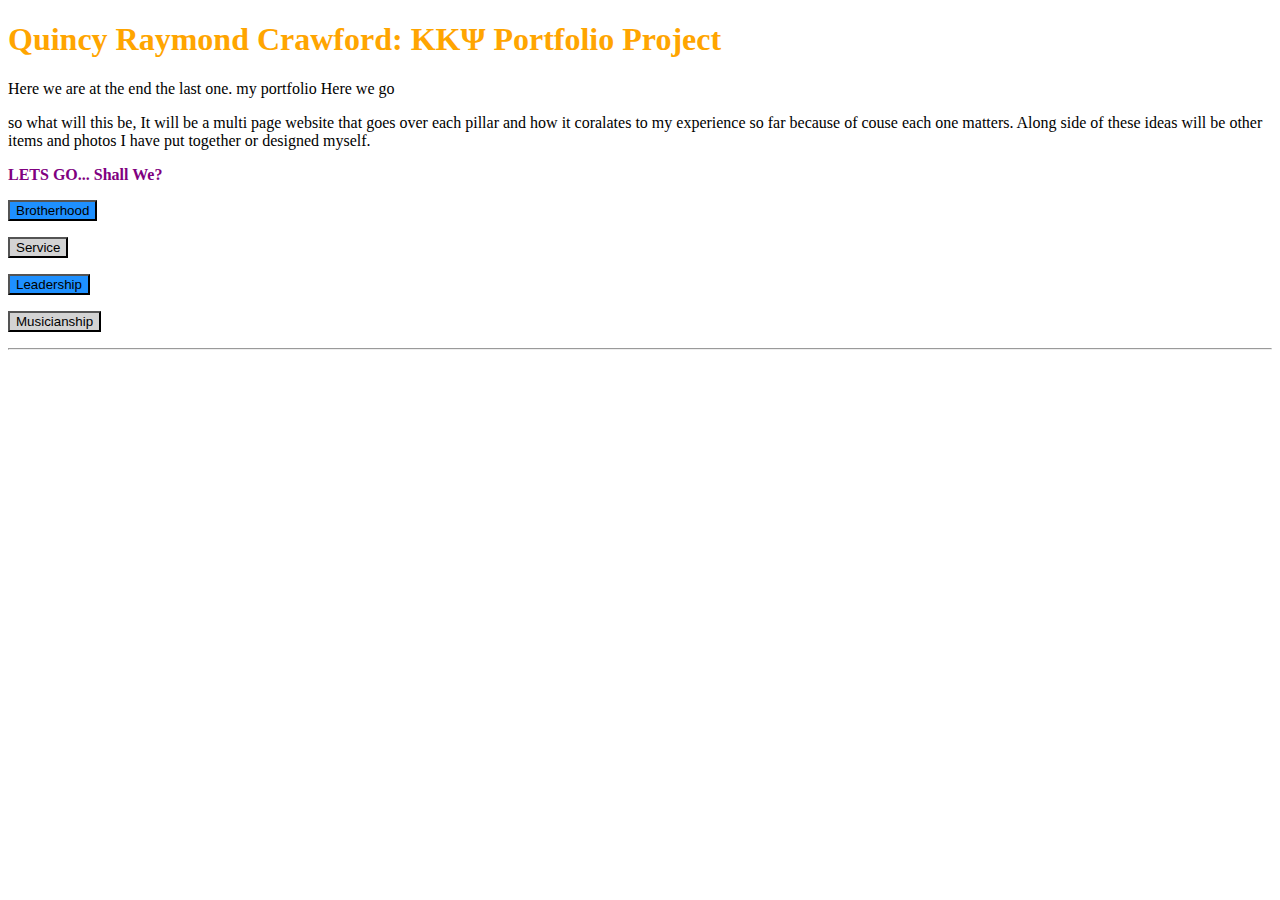
<file: index.html>
<!DOCTYPE html>
<html>
    <head>
        <h1 class="big-header"></h1>
        <meta charset="utf-8">
        <meta name="viewport" content="width=device-width, initial-scale=1"> 
        <title>QUINCY RAYMOND CRAWFORD: KKΨ Portfolio Project</title>
        <link rel="stylesheet" href="Styles.css">
    </head>
    <body>
        <h1>Quincy Raymond Crawford: KKΨ Portfolio Project</h1>
        
        <p></p>
        Here we are at the end the last one. my portfolio Here we go 
        <p></p>
        <p>
            so what will this be, It will be a multi page website that goes over each pillar and how it coralates to my experience so far because of couse each one matters. Along side of these ideas will be other items and photos I have put together or designed myself. 
        </p>
        <b>LETS GO... Shall We?</b>
        
        <p>
            <b></b>
            
          <i></i> 
            
            <p>
            </p>

        <p>
         <a href="Brotherhood.html">
            <button style="background-color: dodgerblue">Brotherhood</button>
             </a>
        </p>
        <p>
        <a href="Service.html">
             <button style="background-color: lightgrey">Service</button>
             </a>
        </p>
        <a href="Leadership.html">
             <button style="background-color: dodgerblue">Leadership</button>
         </a>
         <p>
        <a href="Music.html">
             <button style="background-color: lightgray">Musicianship</button>
             </a>
        <hr>
        

    </body>

</html>
</file>
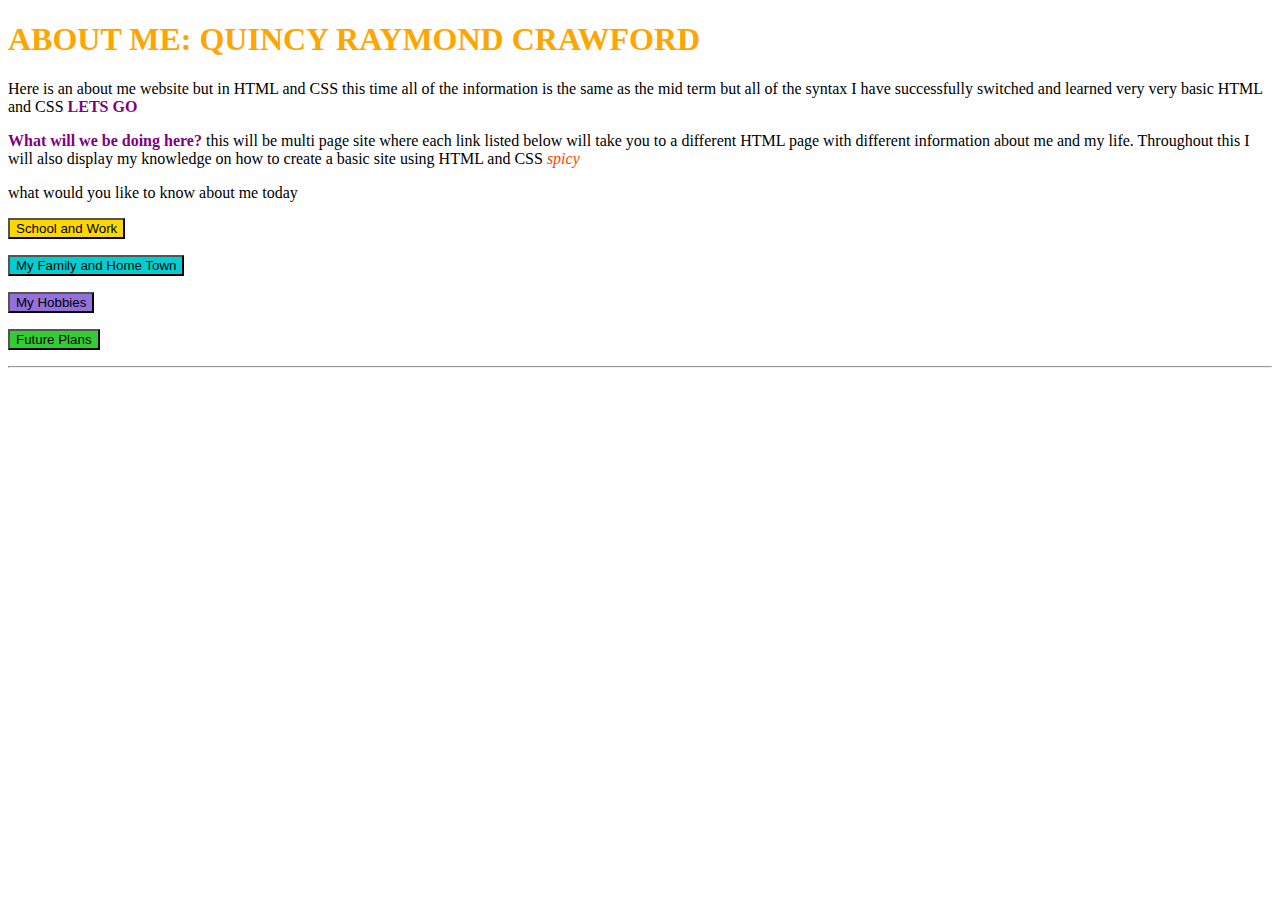
<file: Index.html>
<!DOCTYPE html>
<html>
    <head>
        <h1 class="big-header"></h1>
        <meta charset="utf-8">
        <meta name="viewport" content="width=device-width, initial-scale=1"> 
        <title> ABOUT ME: QUINCY RAYMOND CRAWFORD</title>
        <link rel="stylesheet" href="Styles.css">
    </head>
    <body>
        <h1>ABOUT ME: QUINCY RAYMOND CRAWFORD</h1>
        
        Here is an about me website but in HTML and CSS this time all of the information is the same as the mid term but all of the syntax I have successfully switched and learned very very basic HTML and CSS <b>LETS GO</b>
        
        <p>
            <b>What will we be doing here?</b>
            
            this will be multi page site where each link listed below will take you to a different HTML page with different information about me and my life. Throughout this I will also display my knowledge on how to create a basic site using HTML and CSS <i>spicy</i> 
            
            <p>
            what would you like to know about me today
            </p>

        <p>
         <a href="1stPage.html">
            <button style="background-color: gold">School and Work</button>
             </a>
        </p>
        <p>
        <a href="2ndPage.html">
             <button style="background-color: darkturquoise">My Family and Home Town</button>
             </a>
        </p>
        <a href="3rdPage.html">
             <button style="background-color: mediumpurple">My Hobbies</button>
         </a>
        <p>
        <a href="4thPage.html">
             <button style="background-color: limegreen">Future Plans</button>
             </a>
        <hr>
        

    </body>

</html>
</file>
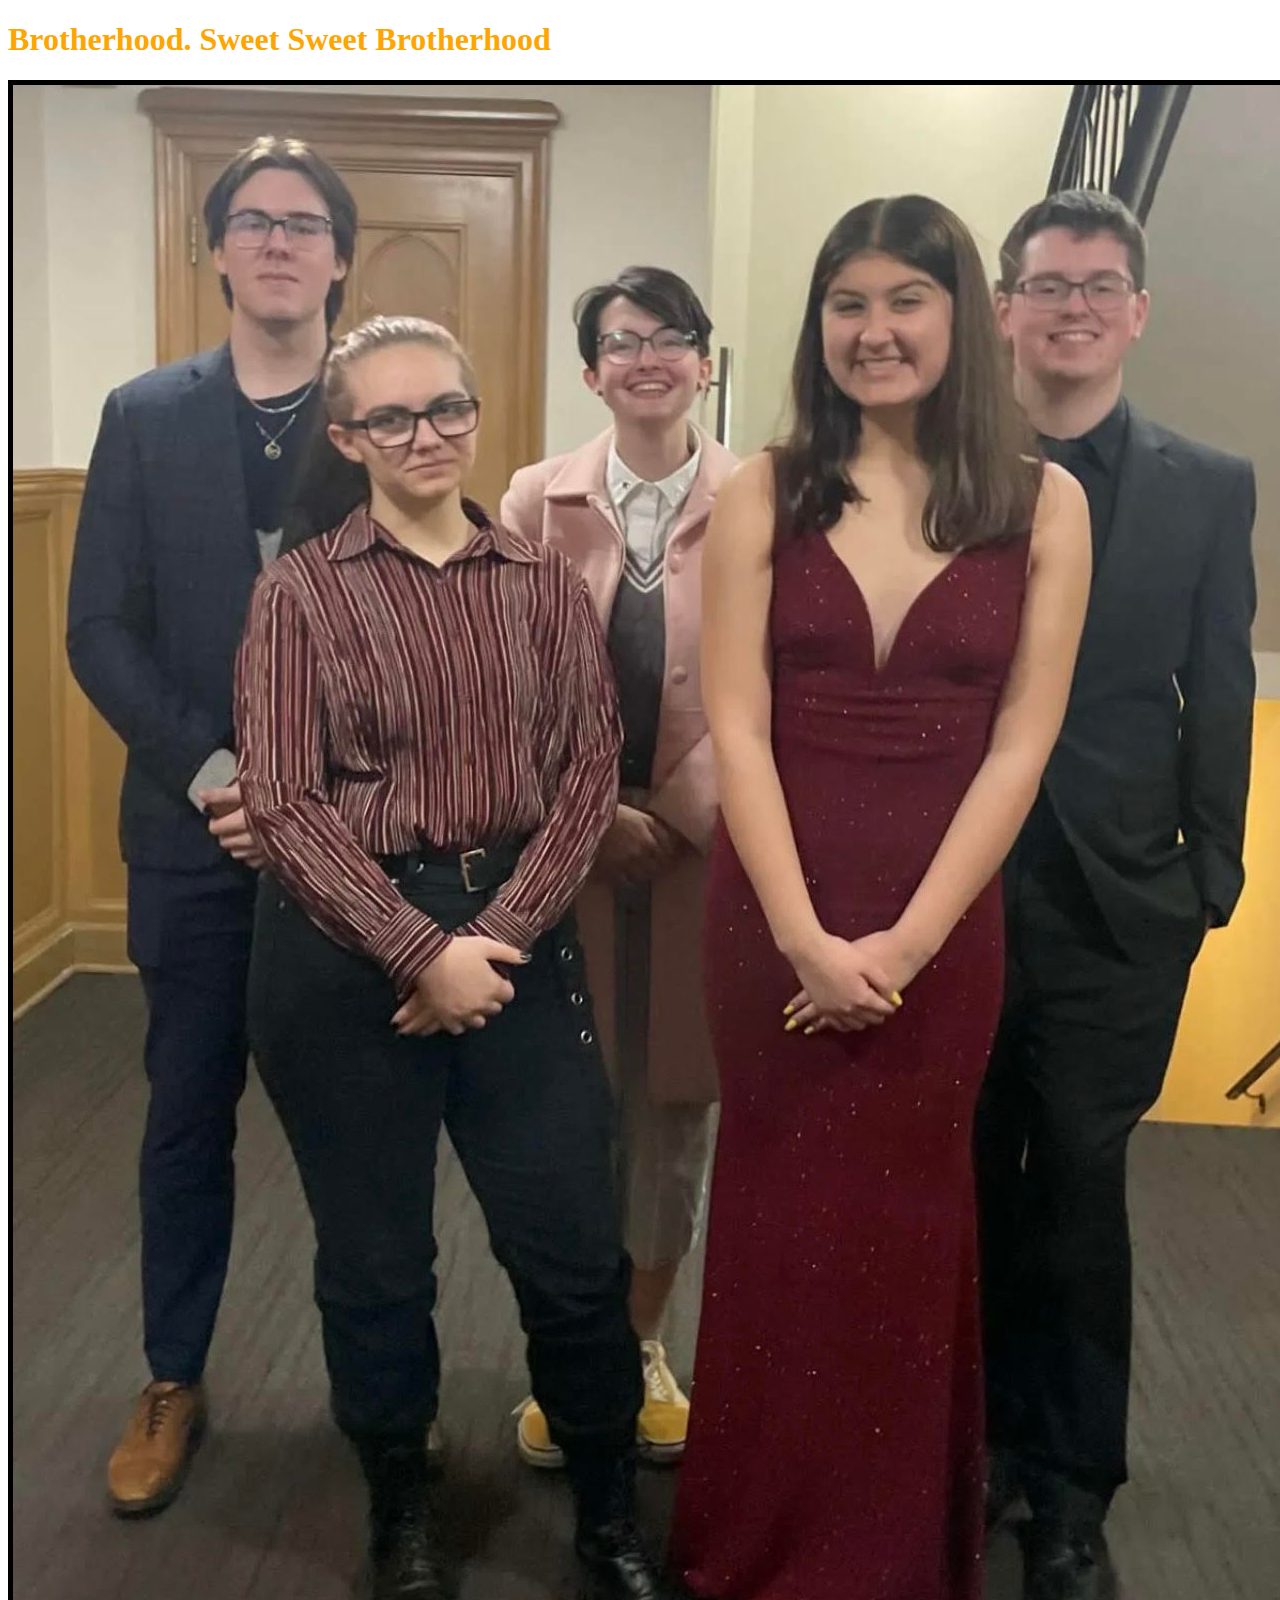
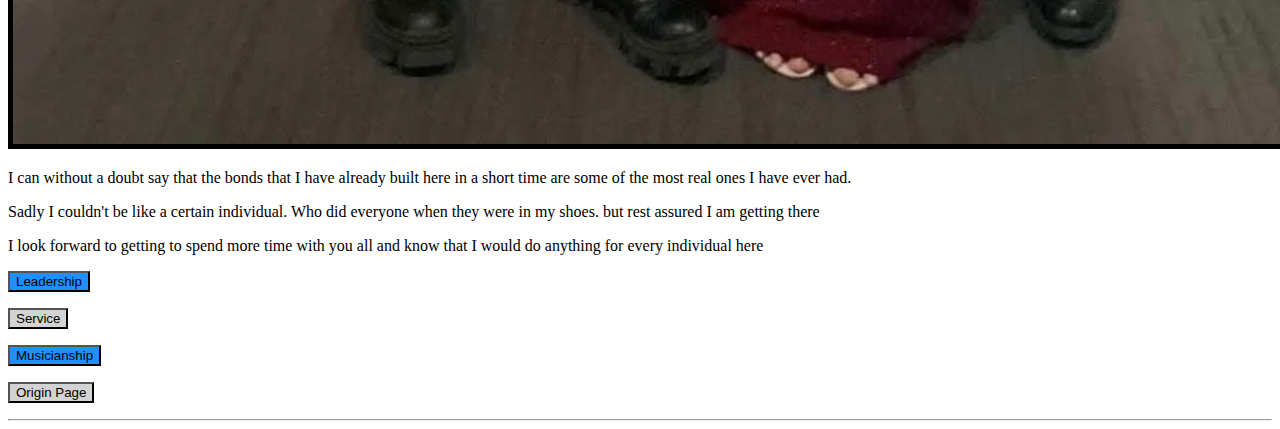
<file: Brotherhood.html>
<!DOCTYPE html>
<html>
    <head>
        <h1 class="big-header"></h1>
        <meta charset="utf-8">
        <meta name="viewport" content="width=device-width, initial-scale=1"> 
        <title> ABOUT ME: QUINCY RAYMOND CRAWFORD</title>
        <link rel="stylesheet" href="Styles.css">
    </head>
    <body>
        <h1>Brotherhood. Sweet Sweet Brotherhood</h1>
        
        <img src="Kappas.jpg">
        
        <p>
        I can without a doubt say that the bonds that I have already built here in a short time are some of the most real ones I have ever had. 
        </p>
        
        <p>
            Sadly I couldn't be like a certain individual. Who did everyone when they were in my shoes. but rest assured I am getting there
        </p>
        
        <p>
            I look forward to getting to spend more time with you all and know that I would do anything for every individual here
        </p>
        
            <p>
        <a href="Leadership.html">
            <button style="background-color: dodgerblue">Leadership</button>
             </a>
        </p>
        <p>
        <a href="Service.html">
             <button style="background-color: lightgray">Service</button>
             </a>
        </p>
        <a href="Music.html">
             <button style="background-color: dodgerblue">Musicianship</button>
         </a>
        <p>
        
        <a href="index.html">
            <button style="background-color: lightgrey">Origin Page</button>
             </a>
        <hr>
        
        

    </body>

</html>
</file>
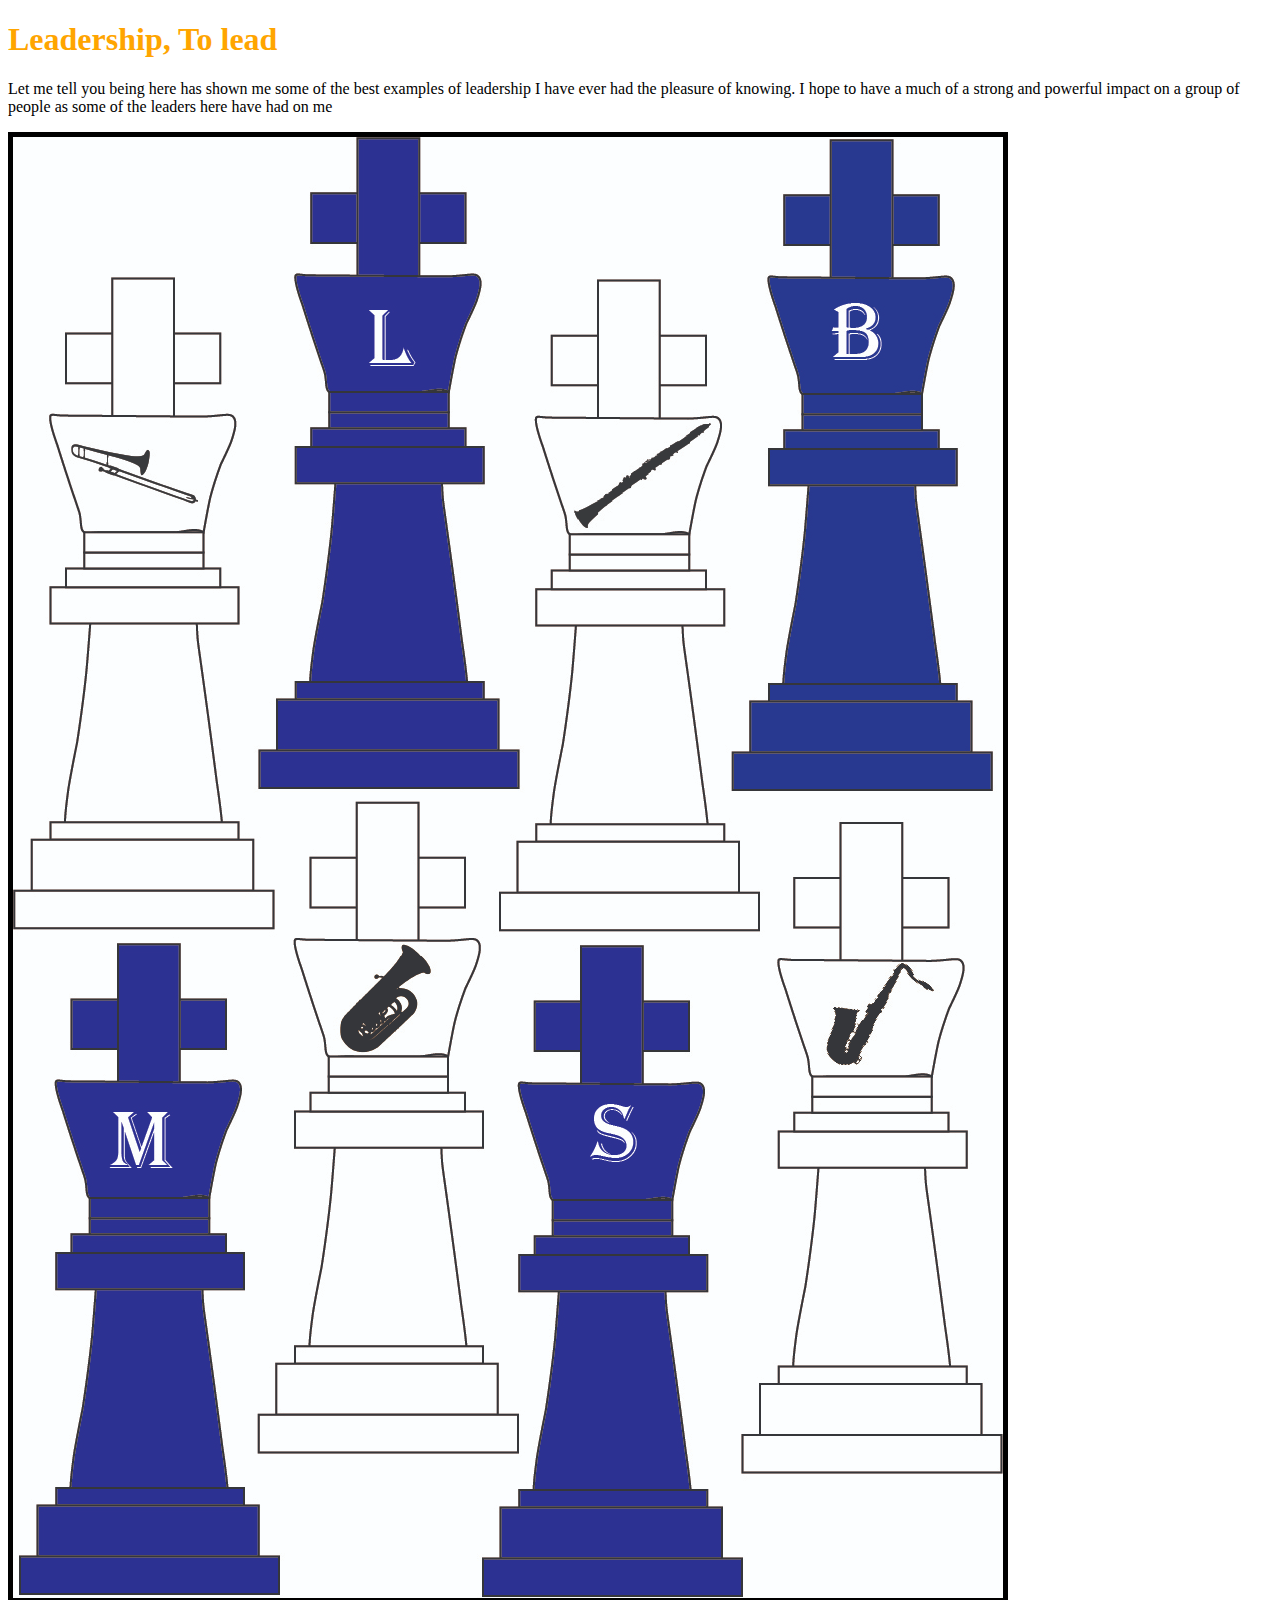
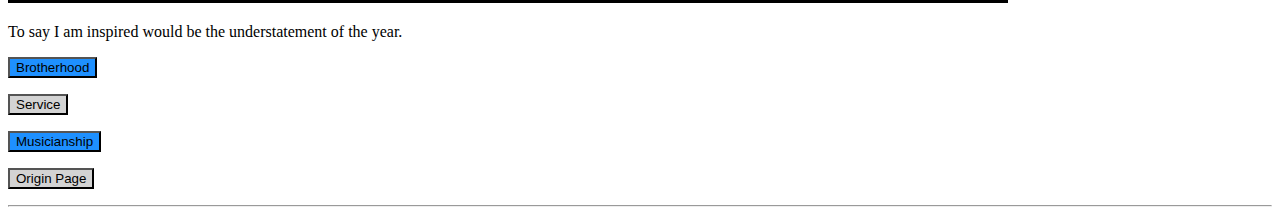
<file: Leadership.html>
<!DOCTYPE html>
<html>
    <head>
        <h1 class="big-header"></h1>
        <meta charset="utf-8">
        <meta name="viewport" content="width=device-width, initial-scale=1"> 
        <title> ABOUT ME: QUINCY RAYMOND CRAWFORD</title>
        <link rel="stylesheet" href="Styles.css">
    </head>
    <body>
        <h1>Leadership, To lead</h1>
        
        <p>
            Let me tell you being here has shown me some of the best examples of leadership I have ever had the pleasure of knowing. I hope to have a much of a strong and powerful impact on a group of people as some of the leaders here have had on me
        </p>
        
         <img src="LeadershipKKPSI.jpg">
        
        <p>
        To say I am inspired would be the understatement of the year.
        </p>
        
            <p>
        <a href="Brotherhood.html">
            <button style="background-color: dodgerblue">Brotherhood</button>
             </a>
        </p>
        <p>
        <a href="Service.html">
             <button style="background-color: lightgray">Service</button>
             </a>
        </p>
        <a href="Music.html">
             <button style="background-color: dodgerblue">Musicianship</button>
         </a>
        <p>
        
        <a href="index.html">
            <button style="background-color: lightgrey">Origin Page</button>
             </a>
        <hr>
        
        

    </body>

</html>
</file>
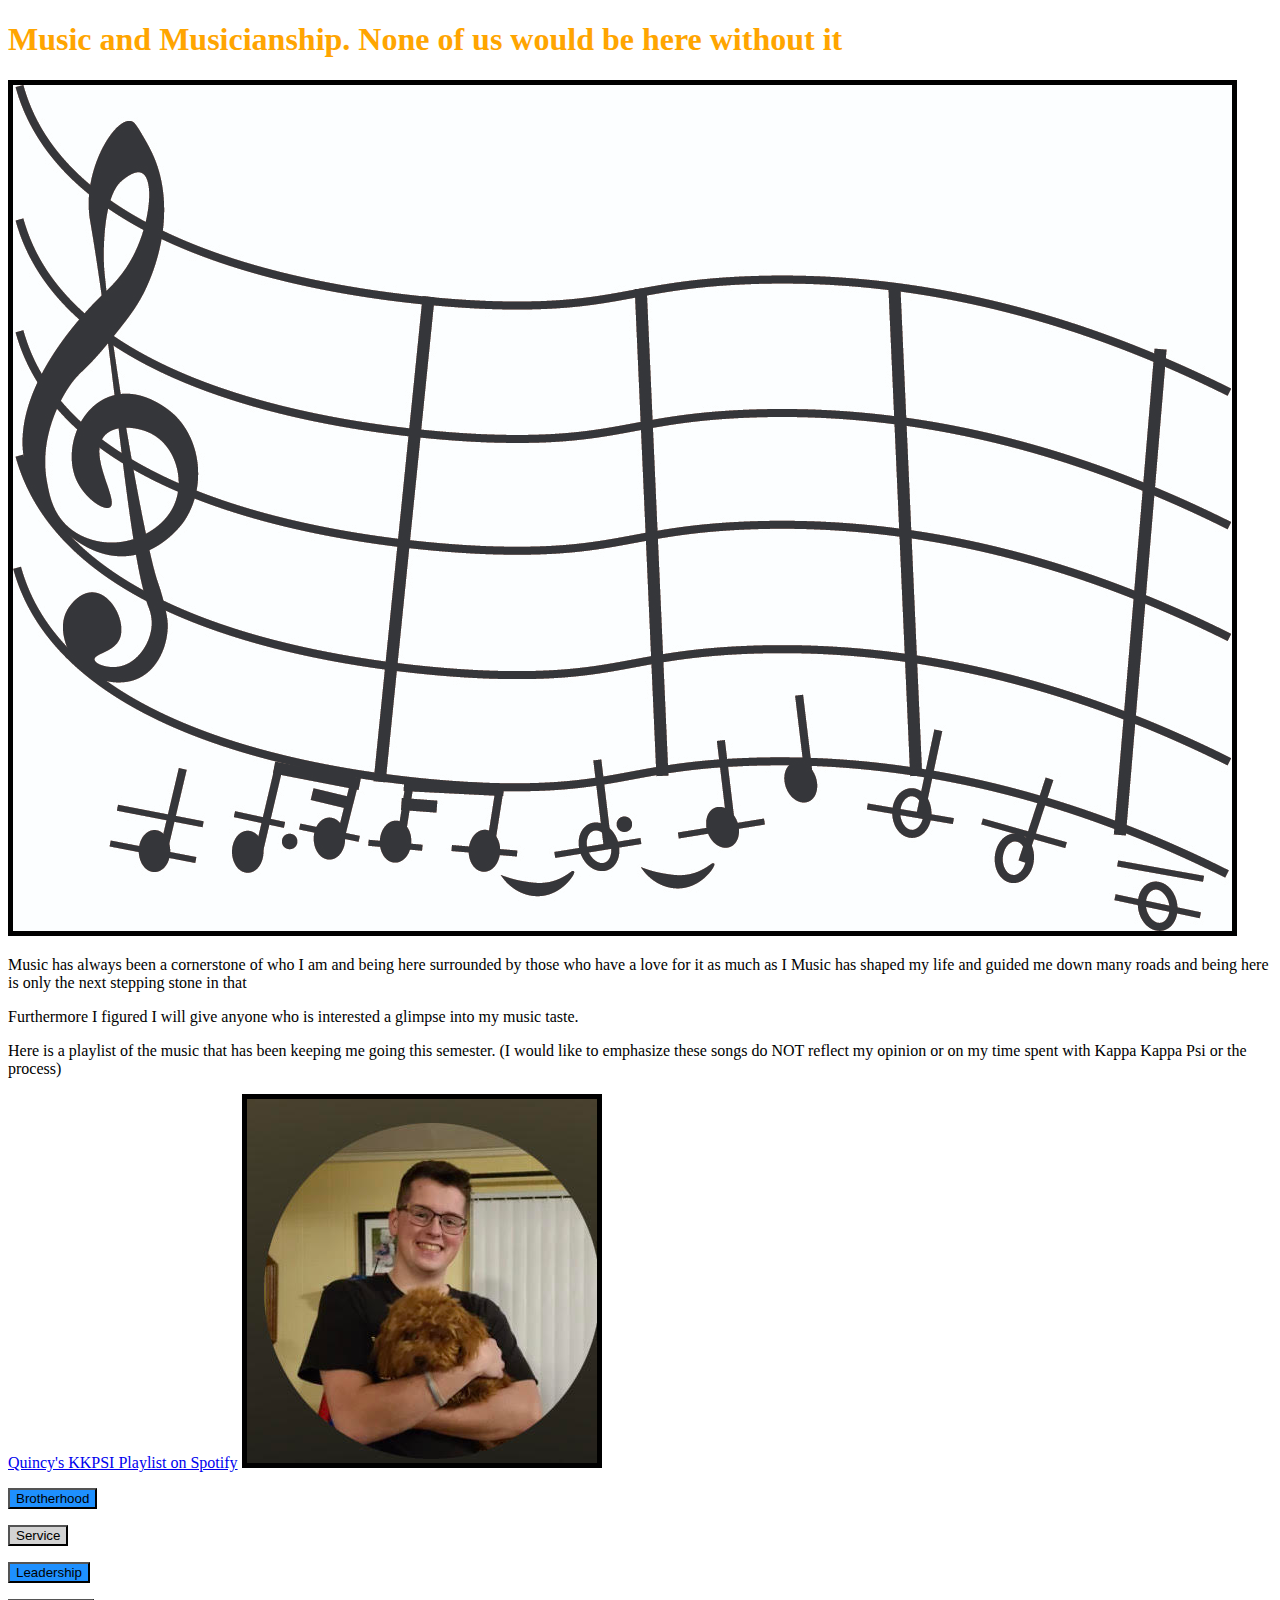
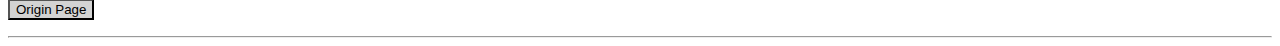
<file: Music.html>
<!DOCTYPE html>
<html>
    <head>
        <h1 class="big-header"></h1>
        <meta charset="utf-8">
        <meta name="viewport" content="width=device-width, initial-scale=1"> 
        <title> ABOUT ME: QUINCY RAYMOND CRAWFORD</title>
        <link rel="stylesheet" href="Styles.css">
    </head>
    <body>
        <h1>Music and Musicianship. None of us would be here without it</h1>
        
         <img src="MusicKKPSI.jpg">
        
        <p>
        Music has always been a cornerstone of who I am and being here surrounded by those who have a love for it as much as I
            
            Music has shaped my life and guided me down many roads and being here is only the next stepping stone in that
        </p>
        
        <p>
        Furthermore I figured I will give anyone who is interested a glimpse into my music taste. 
        </p>
        
        <p>
        Here is a playlist of the music that has been keeping me going this semester. (I would like to emphasize these songs do NOT reflect my opinion or on my time spent with Kappa Kappa Psi or the process)
        </p>
            
         <a href="https://open.spotify.com/playlist/4OTUn4nmdynduQMsEzPwge
">Quincy's KKPSI Playlist on Spotify</a>
         <img src="SpotifyPic.jpg">
            <p>
        <a href="Brotherhood.html">
            <button style="background-color: dodgerblue">Brotherhood</button>
             </a>
        </p>
        <p>
        <a href="Service.html">
             <button style="background-color: lightgray">Service</button>
             </a>
        </p>
        <a href="Leadership.html">
             <button style="background-color: dodgerblue">Leadership</button>
         </a>
        <p>
        
        <a href="index.html">
            <button style="background-color: lightgrey">Origin Page</button>
             </a>
        <hr>
        
        

    </body>

</html>
</file>
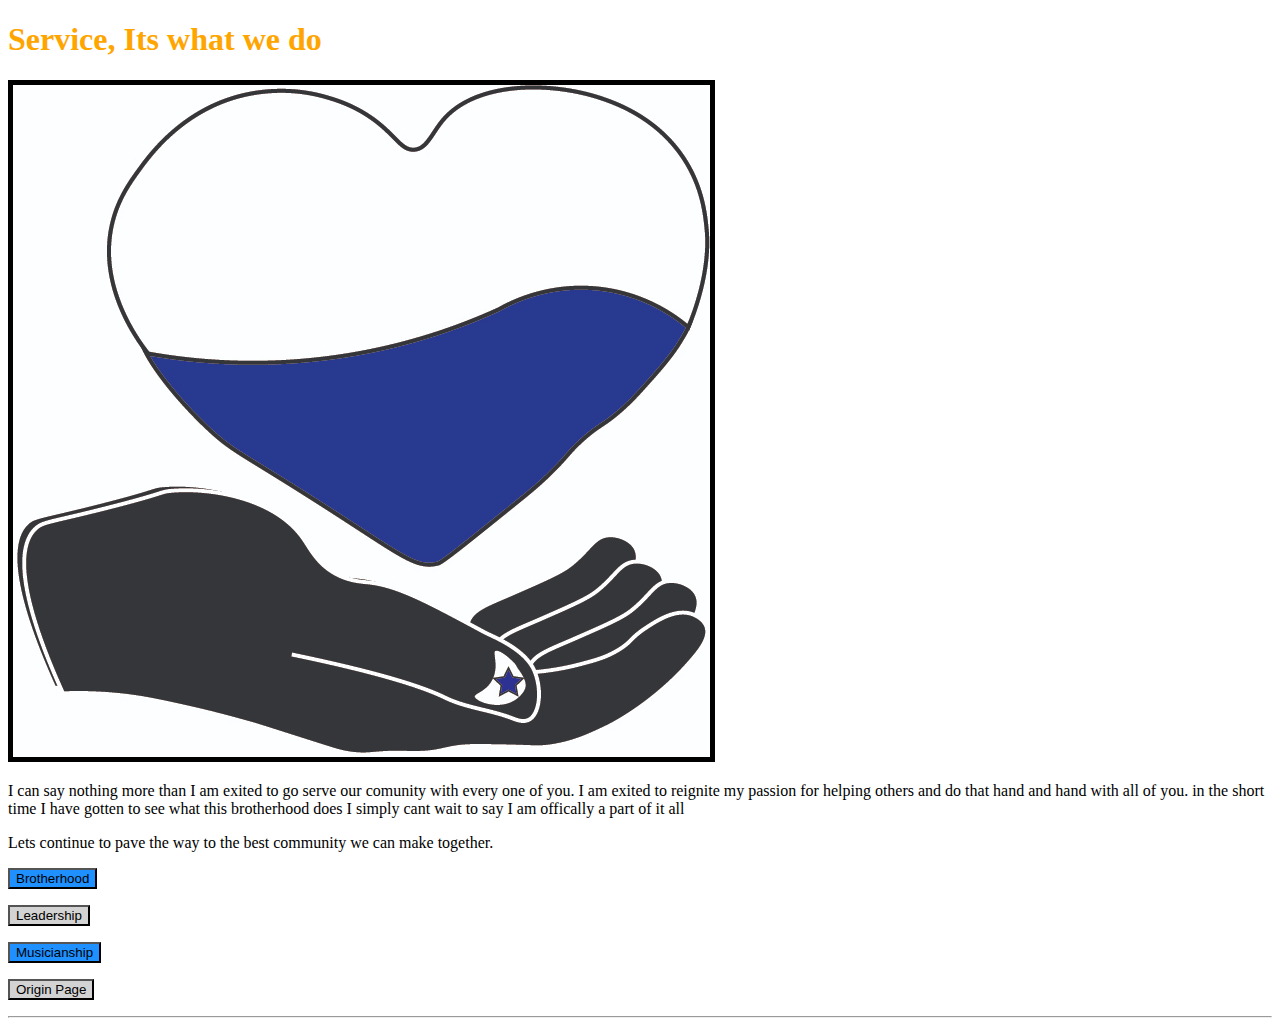
<file: Service.html>
<!DOCTYPE html>
<html>
    <head>
        <h1 class="big-header"></h1>
        <meta charset="utf-8">
        <meta name="viewport" content="width=device-width, initial-scale=1"> 
        <title> ABOUT ME: QUINCY RAYMOND CRAWFORD</title>
        <link rel="stylesheet" href="Styles.css">
    </head>
    <body>
        <h1>Service, Its what we do</h1>
        
         <img src="ServiceKKPSI.jpg">
        
        <p>
 I can say nothing more than I am exited to go serve our comunity with every one of you. I am exited to reignite my passion for helping others and do that hand and hand with all of you. in the short time I have gotten to see what this brotherhood does I simply cant wait to say I am offically a part of it all
        </p>
        
        <p>
Lets continue to pave the way to the best community we can make together.
        </p>
        
            <p>
        <a href="Brotherhood.html">
            <button style="background-color: dodgerblue">Brotherhood</button>
             </a>
        </p>
        <p>
        <a href="Leadership.html">
             <button style="background-color: lightgray">Leadership</button>
             </a>
        </p>
        <a href="Music.html">
             <button style="background-color: dodgerblue">Musicianship</button>
         </a>
        <p>
        
        <a href="index.html">
            <button style="background-color: lightgrey">Origin Page</button>
             </a>
        <hr>
        
        

    </body>

</html>
</file>
<file: Styles.css>
h1 {
    color: orange
}

b {
    color: purple
}

hr {color: red

}

i {color: orangered
}

h3{color: 
    skyblue
}

table, th, td {
    border: 2px solid black;
}

h2 { color:
    gold
}

code { background-color: lightgray}

img {border:
5px solid black}

button {border:
0px clear white}

button {text-decoration-color: white}
</file>
